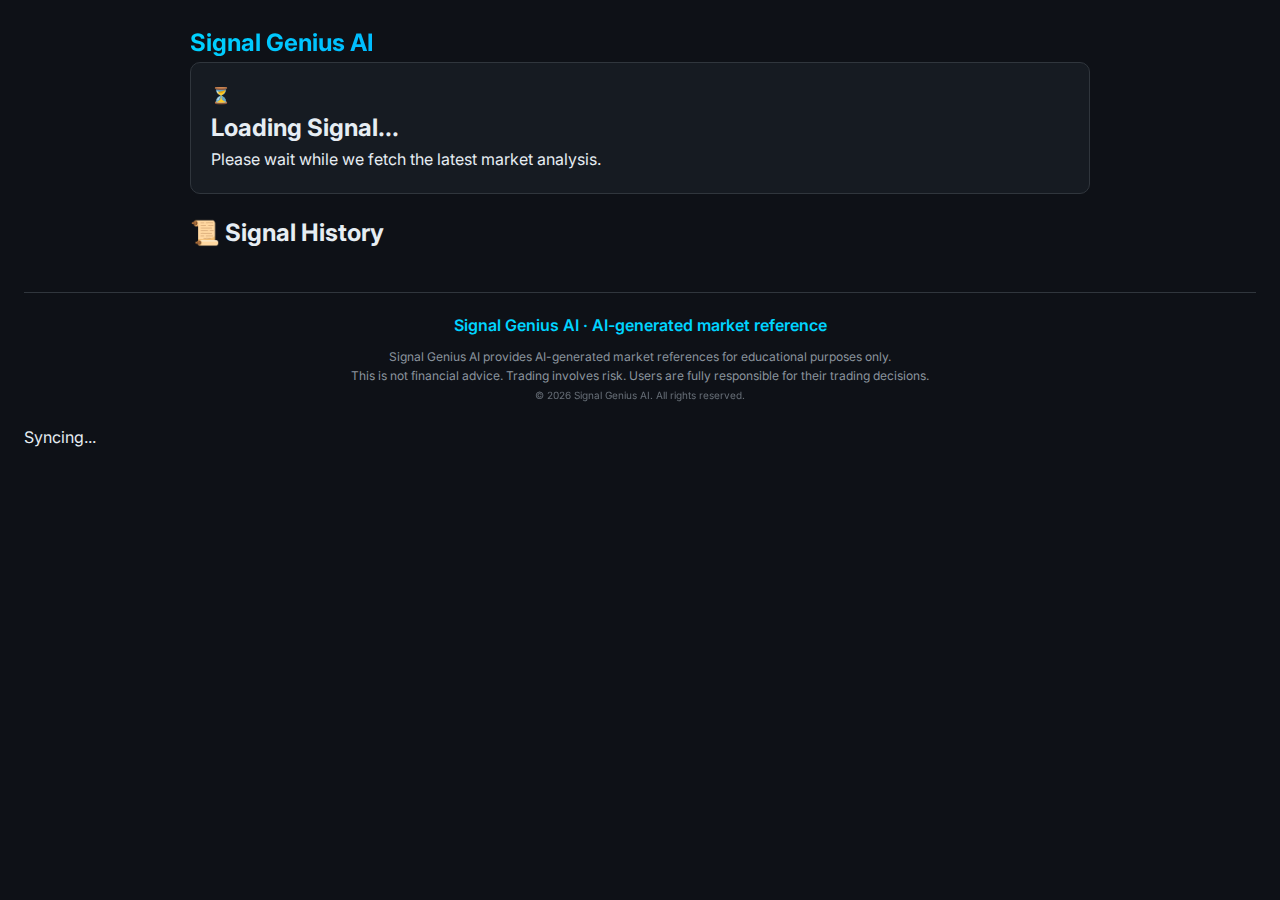
<file: index.html>
﻿<!DOCTYPE html>
<html lang="en">

<head>
  <meta charset="UTF-8">
  <meta name="viewport" content="width=device-width, initial-scale=1.0">
  <meta name="description"
    content="Signal Genius AI - Professional EUR/USD Forex Trading Signals powered by Advanced AI">
  <meta name="keywords" content="forex signals, EUR/USD, trading signals, AI trading, forex analysis">
  <meta name="author" content="Signal Genius AI">

  <!-- Open Graph / Social Media -->
  <meta property="og:type" content="website">
  <meta property="og:title" content="Signal Genius AI - Professional Forex Signals">
  <meta property="og:description"
    content="High-confidence EUR/USD trading signals powered by advanced AI. Only signals with 95%+ confidence.">
  <meta property="og:image" content="./logo.svg">

  <title>Signal Genius AI - Professional Forex Signals</title>

  <!-- Favicon -->
  <link rel="icon" type="image/svg+xml" href="./favicon.svg">

  <!-- Access Gate -->
  <script src="./gate.js"></script>

  <!-- Styles -->
  <link rel="stylesheet" href="./style.css">
  <link href="https://fonts.googleapis.com/css2?family=JetBrains+Mono:wght@400;700&display=swap" rel="stylesheet">
</head>

<body>
  <!-- Main Content -->
  <main class="container">
    <div class="header-content">
      <h1 class="brand-name">Signal Genius <span class="ai-badge">AI</span></h1>
    </div>

    <!-- Loading State -->
    <div id="loading" class="bento-card signal-card">
      <div class="waiting-state">
        <div class="waiting-icon">⏳</div>
        <h2 class="waiting-title">Loading Signal...</h2>
        <p class="waiting-description">Please wait while we fetch the latest market analysis.</p>
      </div>
    </div>

    <!-- Market Closed State -->
    <div id="market-closed" class="bento-card signal-card hidden animate-in closed-state">
      <div class="card-section header-section">
        <div class="record-header">
          <div class="main-title">🟦 STATE — MARKET CLOSED</div>
          <div class="sub-title">Market Status: Closed</div>
        </div>
      </div>

      <div class="card-section main-info">
        <div class="closed-icon">🌑</div>
        <h2 class="closed-title">The Forex market is currently closed.</h2>
        <p class="closed-desc">
          Quantix operates only during live market hours.<br>
          No signals are generated when the market is closed.
        </p>
        <p class="closed-note">Signals will resume automatically when the market reopens.</p>
      </div>

      <div class="divider"></div>

      <div class="card-section disclaimer-section">
        <div class="disclaimer-text">This behavior is intentional and part of the system design.</div>
      </div>
    </div>

    <!-- Featured Signal Card -->
    <div id="signal-card" class="bento-card signal-card hidden animate-in">
      <div class="card-section header-section">
        <div class="record-header">
          <div class="main-title">Signal Record (Latest Snapshot)</div>
          <div class="sub-title">Read-only · Historical</div>
        </div>

        <div class="meta-grid">
          <div class="meta-block">
            <div class="meta-label">Generated At</div>
            <div id="card-generated-at" class="meta-value">21 Jan 2026 · 06:09 UTC</div>
          </div>
          <div class="meta-block">
            <div class="meta-label">Status</div>
            <div id="card-main-status" class="meta-value status-text">EXPIRED — no longer active</div>
          </div>
        </div>
      </div>

      <div class="divider"></div>

      <div class="card-section main-info">
        <div class="asset-tf">
          <span id="card-asset">🇪🇺 EUR/USD</span>
          <span class="separator">|</span>
          <span id="card-tf">M15</span>
        </div>
        <div id="card-direction" class="direction-strength">
          <span id="dir-text">🟢 BUY</span>
          <span id="strength-text">(LOW)</span>
        </div>
      </div>

      <div class="divider"></div>

      <div class="card-section levels-section">
        <div class="level-item">
          <span class="icon">🎯</span>
          <span>Entry:</span>
          <b id="card-entry">1.16044</b>
        </div>
        <div class="level-item">
          <span class="icon">💰</span>
          <span>TP:</span>
          <b id="card-tp">1.16194</b>
        </div>
        <div class="level-item">
          <span class="icon">🛑</span>
          <span>SL:</span>
          <b id="card-sl">1.15894</b>
        </div>
      </div>

      <div class="divider"></div>

      <div class="card-section analysis-section">
        <div class="analysis-item">
          <span>⭐ Confidence:</span>
          <span id="card-confidence">55%</span>
        </div>
        <div class="analysis-item">
          <span>🧠 Strategy:</span>
          <span id="card-strategy">Trend Follow</span>
        </div>
        <div class="analysis-item">
          <span>⏳ Validity:</span>
          <span id="card-validity">81 / 90 min</span>
        </div>
        <div class="analysis-item">
          <span>🌊 Volatility:</span>
          <span id="card-volatility">0.12%</span>
        </div>
      </div>

      <div class="divider"></div>

      <div class="card-section disclaimer-section">
        <div class="disclaimer-text">⚠️ Educational purpose only</div>
      </div>

      <div class="divider"></div>

      <div class="card-section actions-section">
        <button class="action-btn chart-btn">📈 View Chart</button>
        <button class="action-btn refresh-btn" onclick="location.reload()">🔄 Refresh</button>
      </div>
    </div>

    <!-- Signal History Section -->
    <h2 class="history-title">📜 Signal History</h2>
    <div id="history-container" class="history-stack">
      <!-- History cards will be loaded here -->
    </div>
  </main>

  <!-- Footer -->
  <footer class="footer">
    <div class="footer-content">
      <div class="footer-brand">Signal Genius AI · AI-generated market reference</div>
      <div class="footer-disclaimer">
        Signal Genius AI provides AI-generated market references for educational purposes only.
        <br>
        This is not financial advice. Trading involves risk. Users are fully responsible for their trading decisions.
        <br>
        <small style="opacity: 0.7;">© 2026 Signal Genius AI. All rights reserved.</small>
      </div>
    </div>
  </footer>

  <!-- Auto-refresh Indicator -->
  <div class="refresh-indicator">
    <div class="refresh-dot"></div>
    <span id="refresh-indicator">Syncing...</span>
  </div>

  <!-- Scripts -->
  <script type="module" src="./payload.js"></script>
</body>

</html>
</file>
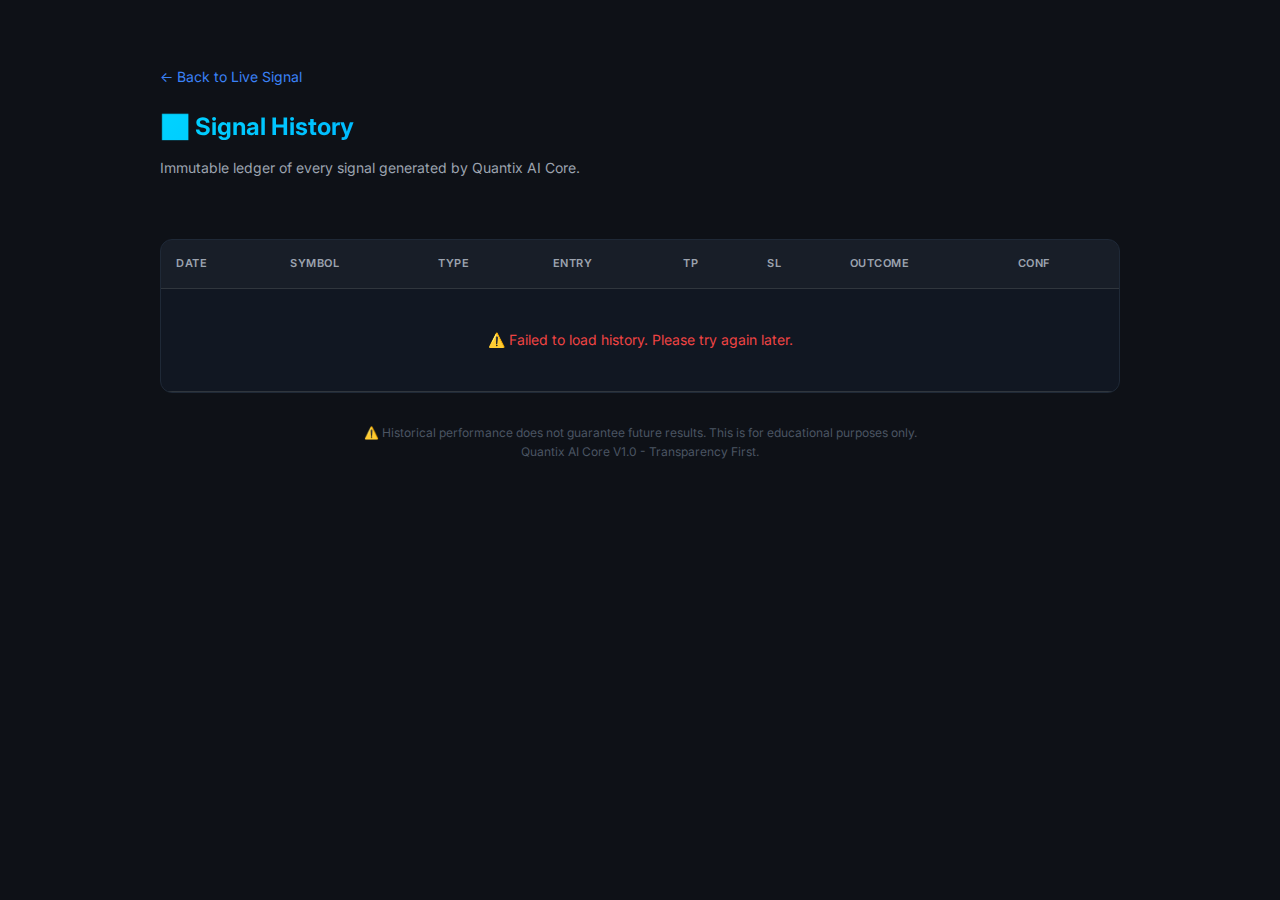
<file: history.html>
<!DOCTYPE html>
<html lang="en">

<head>
    <meta charset="UTF-8">
    <meta name="viewport" content="width=device-width, initial-scale=1.0">
    <title>Signal History | Signal Genius AI</title>
    <link rel="stylesheet" href="style.css">
    <style>
        .history-container {
            max-width: 1000px;
            margin: 40px auto;
            padding: 0 20px;
        }

        .stats-grid {
            display: grid;
            grid-template-columns: repeat(auto-fit, minmax(150px, 1fr));
            gap: 20px;
            margin-bottom: 30px;
        }

        .stat-card {
            background: #111722;
            border: 1px solid #1f2937;
            padding: 20px;
            border-radius: 12px;
            text-align: center;
        }

        .stat-value {
            font-size: 24px;
            font-weight: 800;
            color: #fff;
        }

        .stat-label {
            font-size: 11px;
            color: #9ca3af;
            text-transform: uppercase;
            letter-spacing: 1px;
            margin-top: 4px;
        }

        .history-table-wrapper {
            background: #111722;
            border: 1px solid #1f2937;
            border-radius: 12px;
            overflow-x: auto;
        }

        table {
            width: 100%;
            border-collapse: collapse;
            font-size: 14px;
        }

        th {
            background: rgba(255, 255, 255, 0.03);
            text-align: left;
            padding: 15px;
            color: #9ca3af;
            font-weight: 600;
            text-transform: uppercase;
            font-size: 11px;
            letter-spacing: 0.5px;
        }

        td {
            padding: 15px;
            border-top: 1px solid #1f2937;
            color: #e6e6e6;
        }

        .outcome-win {
            color: #22c55e;
            font-weight: 700;
        }

        .outcome-loss {
            color: #ef4444;
            font-weight: 700;
        }

        .outcome-exp {
            color: #6b7280;
        }

        .outcome-act {
            color: #3b82f6;
        }

        .back-link {
            display: inline-block;
            margin-bottom: 20px;
            color: #3b82f6;
            text-decoration: none;
            font-size: 14px;
        }

        .disclaimer {
            margin-top: 30px;
            color: #4b5563;
            font-size: 12px;
            text-align: center;
        }
    </style>
</head>

<body>
    <div class="history-container">
        <a href="index.html" class="back-link">← Back to Live Signal</a>

        <h1 style="margin-bottom: 10px;">📊 Signal History</h1>
        <p style="color: #9ca3af; margin-bottom: 30px; font-size: 14px;">Immutable ledger of every signal generated by
            Quantix AI Core.</p>

        <div id="stats-summary" class="stats-grid">
            <!-- Loaded by JS -->
        </div>

        <div class="history-table-wrapper">
            <table>
                <thead>
                    <tr>
                        <th>Date</th>
                        <th>Symbol</th>
                        <th>Type</th>
                        <th>Entry</th>
                        <th>TP</th>
                        <th>SL</th>
                        <th>Outcome</th>
                        <th>Conf</th>
                    </tr>
                </thead>
                <tbody id="history-body">
                    <!-- Loaded by JS -->
                </tbody>
            </table>
        </div>

        <div class="disclaimer">
            ⚠️ Historical performance does not guarantee future results. This is for educational purposes only.
            <br />Quantix AI Core V1.0 - Transparency First.
        </div>
    </div>

    <script type="module" src="history.js"></script>
</body>

</html>
</file>
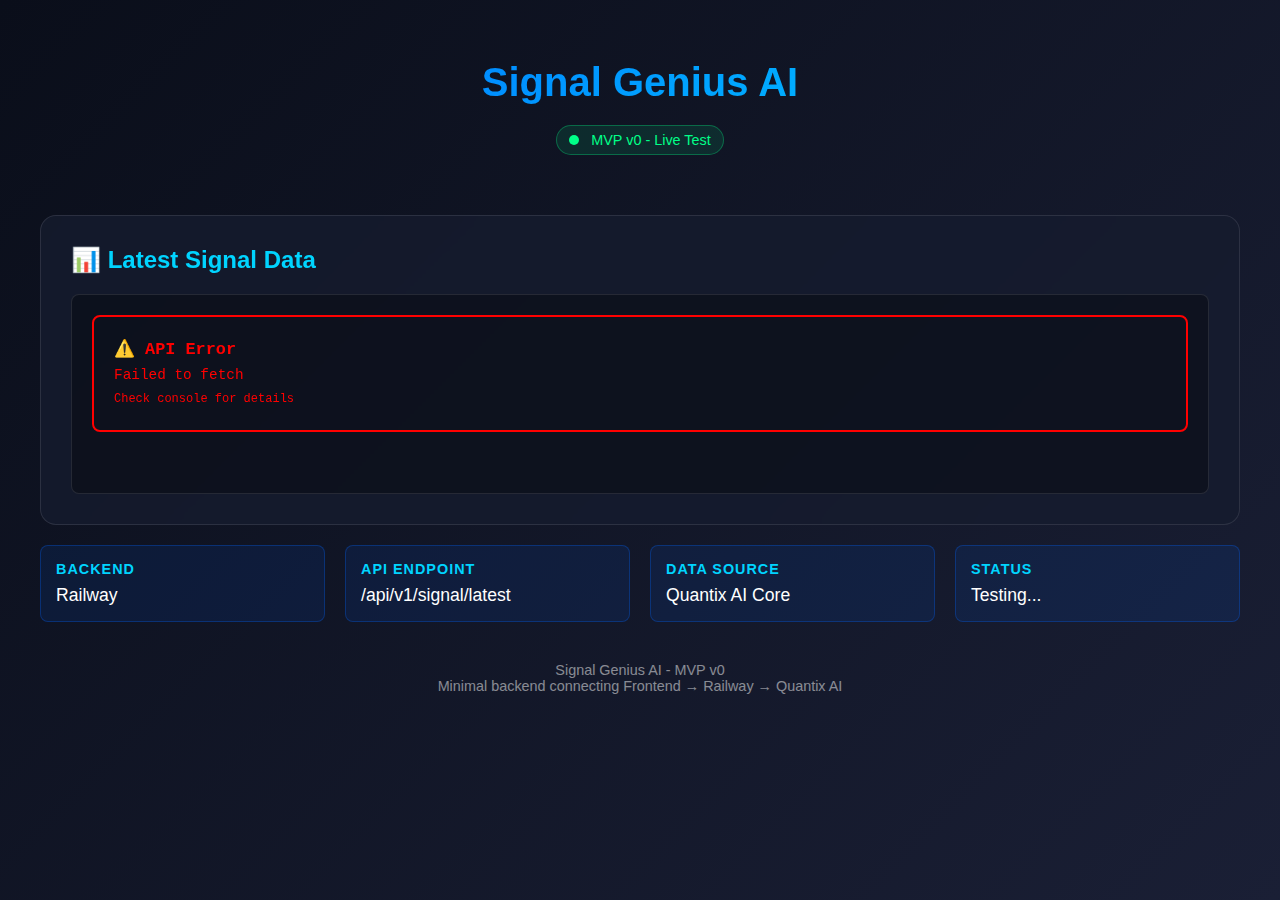
<file: frontend/test-mvp.html>
<!DOCTYPE html>
<html lang="en">
<head>
    <meta charset="UTF-8">
    <meta name="viewport" content="width=device-width, initial-scale=1.0">
    <title>Signal Genius AI - MVP Test</title>
    <style>
        * {
            margin: 0;
            padding: 0;
            box-sizing: border-box;
        }
        
        body {
            font-family: 'Inter', -apple-system, BlinkMacSystemFont, 'Segoe UI', sans-serif;
            background: linear-gradient(135deg, #0a0e1a 0%, #1a1f35 100%);
            color: #fff;
            min-height: 100vh;
            padding: 20px;
        }
        
        .container {
            max-width: 1200px;
            margin: 0 auto;
        }
        
        header {
            text-align: center;
            padding: 40px 20px;
        }
        
        h1 {
            font-size: 2.5rem;
            margin-bottom: 10px;
            background: linear-gradient(135deg, #0066ff, #00d4ff);
            -webkit-background-clip: text;
            -webkit-text-fill-color: transparent;
            background-clip: text;
        }
        
        .badge {
            display: inline-block;
            padding: 6px 12px;
            background: rgba(0, 255, 136, 0.1);
            border: 1px solid rgba(0, 255, 136, 0.3);
            border-radius: 20px;
            font-size: 0.9rem;
            color: #00ff88;
            margin-top: 10px;
        }
        
        .card {
            background: rgba(21, 27, 46, 0.8);
            border: 1px solid rgba(255, 255, 255, 0.1);
            border-radius: 16px;
            padding: 30px;
            margin: 20px 0;
            backdrop-filter: blur(10px);
        }
        
        .card h2 {
            font-size: 1.5rem;
            margin-bottom: 20px;
            color: #00d4ff;
        }
        
        #signal {
            background: rgba(0, 0, 0, 0.3);
            border: 1px solid rgba(255, 255, 255, 0.1);
            border-radius: 8px;
            padding: 20px;
            min-height: 200px;
            font-family: 'Courier New', monospace;
            font-size: 0.9rem;
            line-height: 1.6;
            overflow-x: auto;
        }
        
        #signal pre {
            margin: 0;
            color: #00ff88;
        }
        
        .info {
            display: grid;
            grid-template-columns: repeat(auto-fit, minmax(250px, 1fr));
            gap: 20px;
            margin-top: 20px;
        }
        
        .info-item {
            background: rgba(0, 102, 255, 0.1);
            border: 1px solid rgba(0, 102, 255, 0.3);
            border-radius: 8px;
            padding: 15px;
        }
        
        .info-item h3 {
            font-size: 0.9rem;
            color: #00d4ff;
            margin-bottom: 8px;
            text-transform: uppercase;
            letter-spacing: 1px;
        }
        
        .info-item p {
            font-size: 1.1rem;
            color: #fff;
        }
        
        .status {
            display: inline-block;
            width: 10px;
            height: 10px;
            border-radius: 50%;
            background: #00ff88;
            animation: pulse 2s infinite;
            margin-right: 8px;
        }
        
        @keyframes pulse {
            0%, 100% { opacity: 1; }
            50% { opacity: 0.5; }
        }
        
        footer {
            text-align: center;
            padding: 40px 20px;
            color: rgba(255, 255, 255, 0.5);
            font-size: 0.9rem;
        }
        
        .loading {
            color: #00d4ff;
            animation: blink 1.5s infinite;
        }
        
        @keyframes blink {
            0%, 100% { opacity: 1; }
            50% { opacity: 0.3; }
        }
    </style>
</head>
<body>
    <div class="container">
        <header>
            <h1>Signal Genius AI</h1>
            <div class="badge">
                <span class="status"></span>
                MVP v0 - Live Test
            </div>
        </header>
        
        <div class="card">
            <h2>📊 Latest Signal Data</h2>
            <div id="signal" class="loading">
                Loading signal data from Railway backend...
            </div>
        </div>
        
        <div class="info">
            <div class="info-item">
                <h3>Backend</h3>
                <p>Railway</p>
            </div>
            <div class="info-item">
                <h3>API Endpoint</h3>
                <p>/api/v1/signal/latest</p>
            </div>
            <div class="info-item">
                <h3>Data Source</h3>
                <p>Quantix AI Core</p>
            </div>
            <div class="info-item">
                <h3>Status</h3>
                <p id="status">Testing...</p>
            </div>
        </div>
        
        <footer>
            <p>Signal Genius AI - MVP v0</p>
            <p>Minimal backend connecting Frontend → Railway → Quantix AI</p>
        </footer>
    </div>
    
    <script src="signals-mvp.js"></script>
    
    <script>
        // Update status after load
        window.addEventListener('load', () => {
            setTimeout(() => {
                const signal = document.getElementById('signal');
                const status = document.getElementById('status');
                
                if (signal.innerText.includes('API error')) {
                    status.innerHTML = '<span style="color: #ff4444;">❌ Error</span>';
                } else if (signal.innerText.includes('Loading')) {
                    status.innerHTML = '<span style="color: #ffaa00;">⏳ Loading</span>';
                } else {
                    status.innerHTML = '<span style="color: #00ff88;">✅ Connected</span>';
                }
            }, 2000);
        });
    </script>
</body>
</html>
</file>
<file: style.css>
﻿@import url('https://fonts.googleapis.com/css2?family=Inter:wght@400;600;700;800&display=swap');

:root {
  --primary-cyan: #00d4ff;
  --primary-blue: #0066ff;
  --accent-green: #00c853;
  --accent-red: #ff5252;
  --bg-dark: #0e1117;
  --bg-card: #161b22;
  --border-color: #30363d;
  --text-primary: #e6edf3;
  --text-secondary: #8b949e;
  --spacing-sm: 0.5rem;
  --spacing-md: 1rem;
  --spacing-lg: 1.5rem;
  --spacing-xl: 2rem;
}

* {
  box-sizing: border-box;
  margin: 0;
  padding: 0;
}

body {
  background: var(--bg-dark);
  color: var(--text-primary);
  font-family: 'Inter', system-ui, -apple-system, sans-serif;
  line-height: 1.6;
  padding: var(--spacing-lg);
}

.container {
  max-width: 900px;
  margin: auto;
}

header {
  display: flex;
  justify-content: space-between;
  align-items: center;
  margin-bottom: var(--spacing-lg);
}

h1 {
  font-size: 1.5rem;
  background: linear-gradient(135deg, var(--primary-cyan), var(--primary-blue));
  -webkit-background-clip: text;
  -webkit-text-fill-color: transparent;
  background-clip: text;
}

.tagline {
  font-size: 0.875rem;
  color: var(--text-secondary);
}

/* Card & Bento Styles */
.bento-card {
  background: var(--bg-card);
  padding: 20px;
  border-radius: 10px;
  margin-bottom: 20px;
  border: 1px solid var(--border-color);
  transition: transform 0.2s ease, box-shadow 0.2s ease;
}

.hidden {
  display: none;
}

.signal-header {
  display: flex;
  justify-content: space-between;
  align-items: center;
  margin-bottom: var(--spacing-md);
}

.asset-name {
  font-size: 1.25rem;
  font-weight: 700;
}

.direction {
  font-size: 32px;
  font-weight: 800;
  text-align: center;
  margin: 15px 0;
}

.direction.BUY {
  color: var(--accent-green);
}

.direction.SELL {
  color: var(--accent-red);
}

.badge {
  padding: 4px 10px;
  border-radius: 20px;
  font-size: 12px;
  font-weight: 600;
  text-transform: uppercase;
}

.badge.live {
  background: rgba(0, 200, 83, 0.2);
  color: var(--accent-green);
  border: 1px solid var(--accent-green);
}

.badge.expired {
  background: rgba(255, 82, 82, 0.2);
  color: var(--accent-red);
  border: 1px solid var(--accent-red);
}

.levels {
  display: flex;
  justify-content: space-between;
  margin: 20px 0;
  padding: 15px;
  background: rgba(255, 255, 255, 0.03);
  border-radius: 8px;
}

.price-item {
  display: flex;
  flex-direction: column;
  gap: 4px;
}

.price-label {
  font-size: 0.75rem;
  color: var(--text-secondary);
  font-weight: 600;
}

.price-value {
  font-family: 'Courier New', monospace;
  font-size: 1.1rem;
}

/* Confidence Bar */
.confidence {
  margin: 15px 0;
}

.bar {
  background: var(--border-color);
  height: 8px;
  border-radius: 4px;
  overflow: hidden;
  margin-top: 8px;
}

.bar div {
  height: 100%;
  background: linear-gradient(90deg, var(--primary-blue), var(--primary-cyan));
  width: 0%;
  transition: width 1s ease-out;
}

/* History Table */
table {
  width: 100%;
  border-collapse: collapse;
  font-size: 0.875rem;
}

th {
  text-align: left;
  color: var(--text-secondary);
  font-weight: 600;
  border-bottom: 1px solid var(--border-color);
  padding: 12px 8px;
}

td {
  padding: 12px 8px;
  border-bottom: 1px solid var(--border-color);
}

tr:hover td {
  background: rgba(255, 255, 255, 0.02);
}

/* Utility Animations */
@keyframes fadeIn {
  from {
    opacity: 0;
    transform: translateY(10px);
  }

  to {
    opacity: 1;
    transform: translateY(0);
  }
}

.animate-in {
  animation: fadeIn 0.4s ease-out;
}

/* Footer */
.footer {
  text-align: center;
  margin-top: 40px;
  padding: 20px;
  border-top: 1px solid var(--border-color);
}

.footer-brand {
  color: var(--primary-cyan);
  font-weight: 600;
  margin-bottom: 8px;
}

.footer-disclaimer {
  font-size: 0.75rem;
  color: var(--text-secondary);
  line-height: 1.6;
}
</file>
